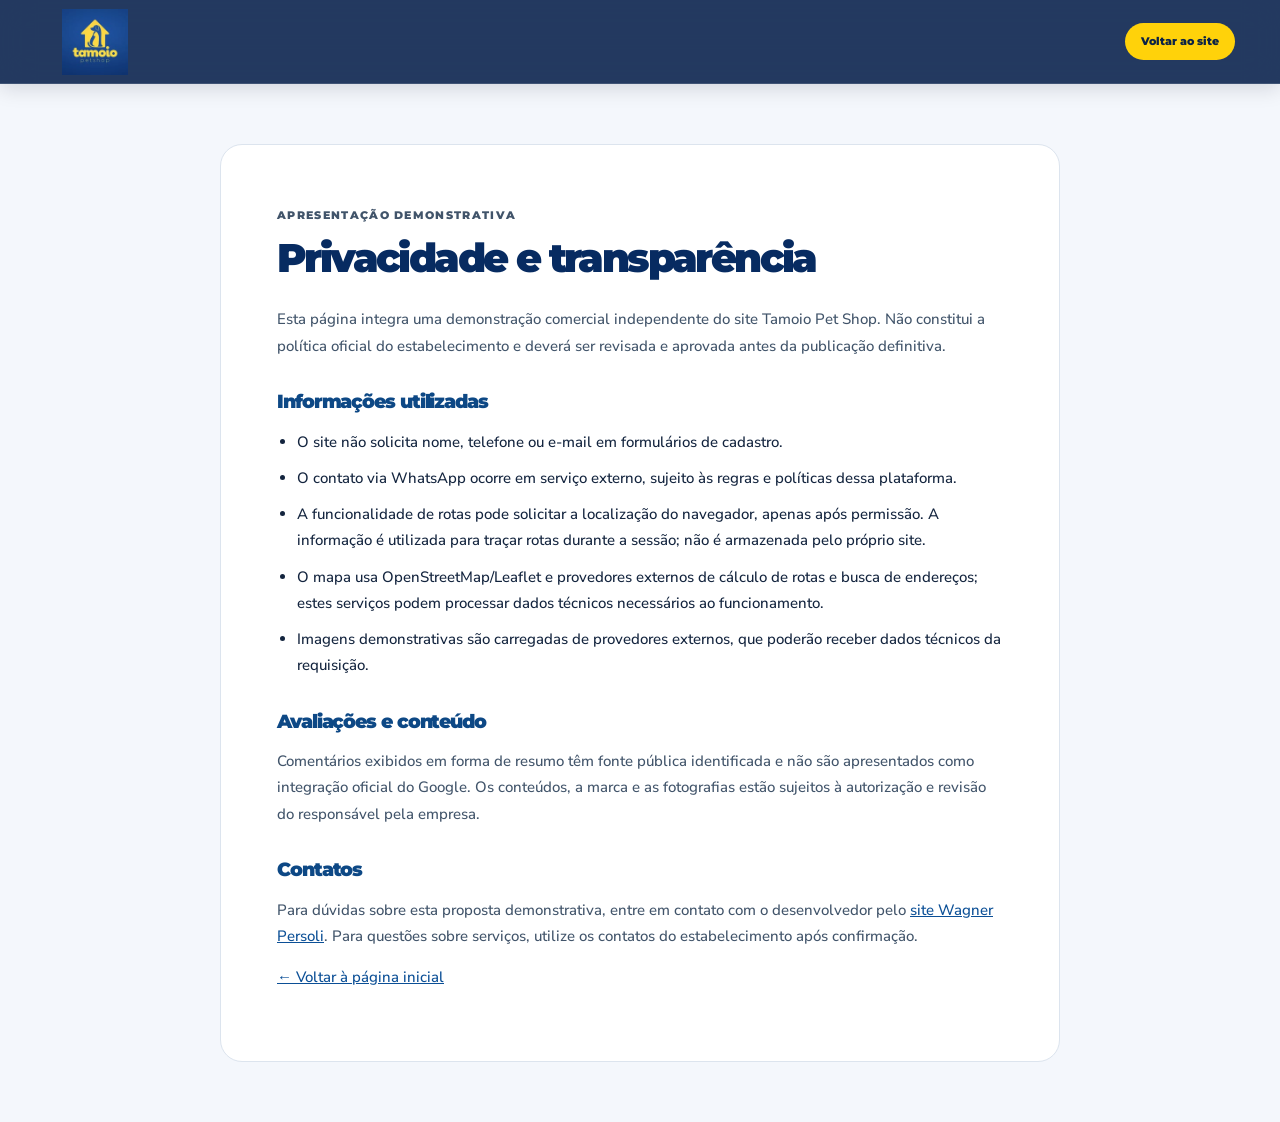
<file: privacy.html>
<!doctype html><html lang="pt-BR"><head><meta charset="utf-8"><meta name="viewport" content="width=device-width,initial-scale=1"><meta name="robots" content="noindex,nofollow"><meta name="theme-color" content="#05265a"><title>Privacidade | Tamoio Pet Shop — demonstração</title><link href="https://fonts.googleapis.com/css2?family=Montserrat:wght@500;700;800;900&family=Nunito+Sans:wght@400;600;700&display=swap" rel="stylesheet"><link rel="stylesheet" href="assets/styles.css"><style>body{background:#f4f7fc}.privacy-main{max-width:840px;margin:60px auto;background:white;border:1px solid #dce4ee;padding:clamp(20px,5vw,56px);border-radius:22px;line-height:1.75}.privacy-main h1{font-size:clamp(1.8rem,5vw,2.5rem);color:#072b61}.privacy-main h2{font-size:1.2rem;color:#0d4885;margin-top:32px}.privacy-main p{color:#41546a}.privacy-main a{text-decoration:underline;color:#0b4f96}.privacy-main ul{padding-left:20px}.privacy-main li{margin-bottom:10px}</style></head><body><header class="site-header"><div class="container header-inner"><a class="brand" href="index.html#inicio"><img src="assets/logo-tamoio.png" alt="Tamoio Pet Shop"></a><a class="header-contact" href="index.html#inicio">Voltar ao site</a></div></header><main class="privacy-main"><p class="eyebrow">APRESENTAÇÃO DEMONSTRATIVA</p><h1>Privacidade e transparência</h1><p>Esta página integra uma demonstração comercial independente do site Tamoio Pet Shop. Não constitui a política oficial do estabelecimento e deverá ser revisada e aprovada antes da publicação definitiva.</p><h2>Informações utilizadas</h2><ul><li>O site não solicita nome, telefone ou e-mail em formulários de cadastro.</li><li>O contato via WhatsApp ocorre em serviço externo, sujeito às regras e políticas dessa plataforma.</li><li>A funcionalidade de rotas pode solicitar a localização do navegador, apenas após permissão. A informação é utilizada para traçar rotas durante a sessão; não é armazenada pelo próprio site.</li><li>O mapa usa OpenStreetMap/Leaflet e provedores externos de cálculo de rotas e busca de endereços; estes serviços podem processar dados técnicos necessários ao funcionamento.</li><li>Imagens demonstrativas são carregadas de provedores externos, que poderão receber dados técnicos da requisição.</li></ul><h2>Avaliações e conteúdo</h2><p>Comentários exibidos em forma de resumo têm fonte pública identificada e não são apresentados como integração oficial do Google. Os conteúdos, a marca e as fotografias estão sujeitos à autorização e revisão do responsável pela empresa.</p><h2>Contatos</h2><p>Para dúvidas sobre esta proposta demonstrativa, entre em contato com o desenvolvedor pelo <a href="https://wagnerpersoli.vercel.app/" target="_blank" rel="noopener noreferrer">site Wagner Persoli</a>. Para questões sobre serviços, utilize os contatos do estabelecimento após confirmação.</p><p><a href="index.html#inicio">← Voltar à página inicial</a></p></main></body></html>
</file>
<file: assets/styles.css>
/* Tamoio Pet Shop — Premium Clean | Demo • mobile-first + accessible */
:root{--navy:#05265a;--navy-deep:#051834;--blue:#104b93;--yellow:#ffd20a;--yellow-light:#ffe05d;--green:#06c65e;--ink:#13243e;--muted:#657389;--paper:#fff;--cream:#f6f8fb;--border:#dce4ee;--shadow:0 20px 54px rgba(6,29,69,.12);--radius:22px;--max:1190px;--header-h:84px}
*,*::before,*::after{box-sizing:border-box}
html{scroll-behavior:smooth;scroll-padding-top:95px}
body{margin:0;color:var(--ink);background:#fff;font:500 15px/1.65 'Nunito Sans',sans-serif;overflow-x:clip}
body.menu-open{overflow:hidden}
a{color:inherit;text-decoration:none}
button,input{font:inherit}
button{cursor:pointer}
img{max-width:100%;display:block}
svg{width:20px;height:20px;flex:0 0 auto;fill:currentColor}
h1,h2,h3,h4,p{margin-top:0}
h1,h2,h3{font-family:Montserrat,sans-serif;line-height:1.13}
h1{font-size:clamp(2.65rem,4.3vw,4.7rem);font-weight:900;letter-spacing:-.065em}
h2{font-size:clamp(2.0rem,3.1vw,3.35rem);letter-spacing:-.057em;font-weight:900}
h3{font-size:1.1rem;letter-spacing:-.025em}
h1 em,h2 em{font-style:normal;color:var(--yellow)}
.section-heading h2 em,.about-copy h2 em,.faq-intro h2 em{color:#e9aa00}
.container{width:min(calc(100% - 64px),var(--max));margin-inline:auto}
.section-pad{padding:88px 0}
.section-dark{background:var(--navy-deep);color:white}
.section-heading{max-width:780px;margin-bottom:34px}.section-heading.center{text-align:center;margin-inline:auto;margin-bottom:35px}
.section-heading p{color:var(--muted);max-width:620px;margin:0 auto;font-size:1.03rem}
.section-heading.light p{color:#c5d5e7}
.section-heading h2{margin:12px 0 14px}
.eyebrow{display:inline-flex;align-items:center;gap:12px;color:#dcac0a;font:850 11px/1.5 Montserrat,sans-serif;letter-spacing:.12em;text-transform:uppercase}
.eyebrow svg{width:18px;height:18px}
.eyebrow-yellow{color:var(--yellow)}
.eyebrow .line{height:2px;width:34px;background:currentColor;border-radius:5px}
.svg-sprite{width:0;height:0;position:absolute;overflow:hidden}
.sr-only{position:absolute!important;height:1px;width:1px;overflow:hidden;clip:rect(0,0,0,0);white-space:nowrap}
.skip-link{position:fixed;left:14px;top:-80px;z-index:3000;padding:10px 18px;border-radius:10px;background:var(--yellow);color:#111}
.skip-link:focus{top:10px}
:focus-visible{outline:3px solid #1597e1;outline-offset:3px}
.site-header{height:var(--header-h);position:sticky;top:0;z-index:1200;background:#061f4b;border-bottom:1px solid rgba(255,255,255,.13);box-shadow:0 4px 20px rgba(0,11,29,.14)}
.header-inner{height:100%;display:flex;align-items:center;gap:28px;justify-content:space-between}
.brand{display:inline-flex;align-items:center;gap:8px;flex:0 0 auto;min-width:0}
.brand img{height:66px;width:100px;object-fit:contain;mix-blend-mode:screen}
.brand-word{display:none}
.desktop-nav{display:flex;align-items:center;gap:26px;margin-left:auto}
.desktop-nav a{color:#e5eefa;font:750 12px/1.4 Montserrat,sans-serif;white-space:nowrap;padding:11px 0;transition:color .2s}
.desktop-nav a:hover,.desktop-nav a.active{color:var(--yellow)}
.desktop-nav a.active::after{content:'';height:2px;display:block;background:var(--yellow);position:relative;top:9px;border-radius:2px}
.header-contact{background:var(--yellow);color:#0c2346;display:flex;align-items:center;gap:8px;border-radius:50px;padding:12px 16px;white-space:nowrap;font:850 11px/1.2 Montserrat,sans-serif;transition:transform .2s,box-shadow .2s}
.header-contact svg{width:17px;height:17px}
.header-contact:hover{transform:translateY(-2px);box-shadow:0 9px 21px rgba(255,210,10,.23)}
.menu-toggle{display:none;width:43px;height:43px;align-items:center;justify-content:center;border:1px solid rgba(255,210,10,.42);border-radius:12px;background:#05224d;color:var(--yellow)}
.mobile-nav{display:none}
.hero{position:relative;overflow:hidden;isolation:isolate}
.hero::after{position:absolute;content:'';inset:auto 0 0;height:48px;background:linear-gradient(transparent,rgba(0,3,15,.48));pointer-events:none}
.hero-glow{position:absolute;inset:0;background:radial-gradient(circle at 69% 26%,rgba(56,142,255,.43),transparent 31%),radial-gradient(circle at 6% 4%,rgba(21,98,201,.65),transparent 48%),linear-gradient(115deg,#071d44 7%,#062b66 55%,#0e4796);z-index:-2}
.hero-paw{position:absolute;pointer-events:none;opacity:.18;filter:grayscale(1);font-size:110px;transform:rotate(-28deg);z-index:-1}
.paw-one{left:8%;top:7%}.paw-two{left:47%;bottom:8%;font-size:78px}
.hero-layout{min-height:558px;display:grid;grid-template-columns:56% 44%;align-items:center;gap:0;position:relative}
.hero-copy{padding:74px 6px 80px 0;position:relative;z-index:2}
.hero-copy h1{max-width:695px;margin:24px 0 17px;text-wrap:balance;text-shadow:0 2px 17px rgba(0,0,0,.11)}
.hero-copy p{max-width:600px;font-size:clamp(16px,1.5vw,19px);color:#e2eefa;font-weight:650;line-height:1.52;margin-bottom:29px}
.hero-actions{display:flex;gap:12px;flex-wrap:wrap}
.btn{border:0;display:inline-flex;justify-content:center;align-items:center;gap:10px;padding:14px 23px;min-height:49px;border-radius:13px;font:850 12px/1.25 Montserrat,sans-serif;text-align:center;transition:transform .22s,background .22s,box-shadow .22s,filter .22s}
.btn:hover{transform:translateY(-2px)}
.btn svg{width:18px;height:18px}
.btn .arrow-icon,.btn svg:last-child:not(:first-child){margin-left:7px}
.btn-yellow{color:#051e43;background:linear-gradient(180deg,#ffe65d 0%,#ffd20a 65%,#ffca00 100%);box-shadow:0 11px 20px rgba(255,201,0,.16)}
.btn-yellow:hover{box-shadow:0 12px 27px rgba(255,201,0,.32)}
.btn-green{color:#fff;background:#06b95b}
.btn-green:hover{background:#08d369;box-shadow:0 12px 24px rgba(0,213,97,.25)}
.btn-lg{min-height:55px}
.btn-outline{background:#fff;border:1.5px solid #d7e2ed;color:#0a376d}
.btn-outline:hover{border-color:#d0a100;background:#fff9e5}
.btn-outline-white{border:1px solid rgba(255,255,255,.6);color:#fff}
.btn-outline-white:hover{background:rgba(255,255,255,.1)}
.btn-full{width:100%}
.hero-chips{display:flex;flex-wrap:wrap;gap:10px;margin-top:31px}
.hero-chips a{border:1px solid rgba(143,197,244,.42);background:rgba(4,26,60,.68);border-radius:9px;padding:9px 11px;display:flex;align-items:center;gap:8px;color:#e4efff;font:800 10px/1.3 Montserrat,sans-serif;transition:background .2s,border .2s}
.hero-chips a:hover{background:rgba(12,80,155,.8);border-color:var(--yellow)}
.hero-chips svg{color:var(--yellow);width:18px;height:18px}
.hero-visual{height:535px;position:relative;align-self:end;z-index:1}
.hero-photo{position:absolute;overflow:hidden;background:#14365e;box-shadow:0 25px 45px rgba(0,11,32,.28)}
.hero-photo img{width:100%;height:100%;object-fit:cover;transition:transform .8s ease}
.hero-photo:hover img{transform:scale(1.035)}
.photo-main{width:78%;height:95%;right:1%;bottom:0;clip-path:ellipse(74% 72% at 55% 54%);border-radius:50%}
.photo-main img{object-position:49% 28%}
.photo-cat{width:45%;height:48%;left:-4%;bottom:4%;border:7px solid #0b4386;border-radius:50% 50% 24% 50%;transform:rotate(-8deg);box-shadow:0 15px 35px rgba(0,11,32,.45)}
.photo-cat img{object-position:center 39%;transform:scale(1.04)}
.hero-note{font:700 20px/1.05 'Nunito Sans',sans-serif;color:var(--yellow);position:absolute;right:-1%;top:7%;transform:rotate(8deg);text-align:center;text-shadow:0 2px 16px rgba(0,0,0,.28)}
.hero-note span{font-size:35px}
.hero-heart{position:absolute;color:#ffcc09;font-size:62px;left:-5%;top:18%;transform:rotate(-17deg);opacity:.85}
.hero-scroll{position:absolute;bottom:22px;left:50%;transform:translateX(-50%);display:flex;align-items:center;gap:9px;color:rgba(255,255,255,.7);font:800 9px/1 Montserrat,sans-serif;letter-spacing:.14em;z-index:2}
.hero-scroll svg{transform:rotate(90deg);width:14px;height:14px;color:var(--yellow)}
.utility-bar{background:#051a3b;border-bottom:1px solid rgba(255,255,255,.13)}
.utility-grid{display:grid;grid-template-columns:repeat(4,minmax(0,1fr))}
.utility-grid>a,.utility-grid>button{min-width:0;padding:19px 16px;border:0;border-right:1px solid rgba(255,255,255,.13);background:transparent;color:#fff;display:flex;align-items:center;gap:11px;text-align:left;transition:background .2s}
.utility-grid>:first-child{border-left:1px solid rgba(255,255,255,.13)}
.utility-grid>a:hover,.utility-grid>button:hover{background:#0a3777}
.utility-grid svg{width:35px;height:35px;padding:8px;border-radius:9px;border:1px solid rgba(255,210,10,.3);color:var(--yellow)}
.utility-grid strong{display:block;font:850 11px/1.4 Montserrat,sans-serif}
.utility-grid small{display:block;color:#a7c0e0;font-size:10px}
.utility-grid b{font-size:16px;color:var(--yellow);margin-left:auto}
.services-section{background:linear-gradient(135deg,#f7f9fc 0%,#fff 60%);overflow:hidden}
.carousel-controls{display:flex;justify-content:space-between;align-items:center;margin:0 0 14px;color:#b88602;letter-spacing:.13em;font:900 10px/1.2 Montserrat,sans-serif}
.carousel-controls>div{display:flex;gap:8px}
.circle-control{height:38px;width:38px;display:grid;place-items:center;border-radius:50%;background:white;border:1px solid #d2ddea;color:#0c2e62;font-size:25px;line-height:1;transition:background .2s}
.circle-control:hover{background:var(--yellow)}
#servicesPause{font-size:14px}
.service-slider{display:grid;grid-auto-flow:column;grid-auto-columns:calc((100% - 45px)/3.35);gap:15px;overflow-x:auto;scroll-snap-type:x mandatory;scrollbar-width:none;overscroll-behavior-x:contain;padding:3px 2px 20px}
.service-slider::-webkit-scrollbar{display:none}
.service-card{scroll-snap-align:start;min-width:0;background:#fff;border:1px solid #e2e8f1;box-shadow:0 11px 24px rgba(14,44,94,.06);border-radius:17px;overflow:hidden;display:flex;flex-direction:column;transition:transform .25s,box-shadow .25s}
.service-card:hover{transform:translateY(-5px);box-shadow:0 15px 32px rgba(10,48,110,.14)}
.service-photo{height:185px;position:relative}
.service-photo img{width:100%;height:100%;object-fit:cover}
.service-icon{position:absolute;left:18px;bottom:-19px;width:43px;height:43px;border-radius:50%;display:grid;place-items:center;background:var(--yellow);border:4px solid white;color:#062861;box-shadow:0 5px 16px rgba(0,0,0,.14)}
.service-icon svg{width:20px;height:20px}
.service-body{padding:32px 20px 21px;flex:1;display:flex;flex-direction:column}
.service-body h3{color:#073877;font-weight:850;margin-bottom:9px}
.service-body p{color:#647386;line-height:1.65;min-height:76px;margin-bottom:25px;font-size:13px}
.service-body a{margin-top:auto;display:flex;align-items:center;gap:7px;font:850 12px Montserrat,sans-serif;color:#073c82}
.service-body a svg{width:16px;height:16px;color:#e4ab00;transition:transform .2s}
.service-body a:hover svg{transform:translateX(4px)}
.slider-dots{display:flex;justify-content:center;gap:7px;margin-top:6px}
.slider-dots button{width:8px;height:8px;border-radius:99px;background:#cbd8e7;border:0;padding:0;transition:width .2s,background .2s}
.slider-dots button[aria-current=true]{width:27px;background:#ffd20a}
.benefits-section{background:radial-gradient(circle at 80% 0%,#1b5bab,#072c61 52%,#051e44 100%);color:#fff;position:relative}
.benefits-section::before{content:'🐾';position:absolute;right:8%;bottom:2%;font-size:190px;opacity:.04;pointer-events:none}
.benefit-grid{display:grid;grid-template-columns:repeat(4,1fr);gap:20px;margin-top:36px}
.benefit{text-align:center;padding:20px 12px}
.benefit>span{height:67px;width:67px;border-radius:50%;display:grid;place-items:center;background:var(--yellow);color:#052a61;margin:0 auto 16px;transition:transform .25s}
.benefit:hover>span{transform:rotate(-8deg) scale(1.05)}
.benefit svg{width:30px;height:30px}
.benefit h3{font-size:15px;color:#fff;margin:0 0 9px}
.benefit p{color:#bfd2e9;font-size:13px;line-height:1.5;max-width:210px;margin:0 auto}
.reviews-section{background:#fff}
.review-grid{display:grid;grid-template-columns:repeat(3,minmax(0,1fr));gap:20px}
.review-card{padding:24px 24px 21px;background:#fcfdff;border:1px solid #dee5ee;border-radius:18px;box-shadow:0 10px 24px rgba(4,35,79,.05)}
.review-stars{color:#ffbb00;font-size:21px;letter-spacing:3px;line-height:1.1;margin-bottom:16px}
.review-card>p{font-size:15px;color:#34495f;min-height:78px;font-style:italic}
.review-user{border-top:1px solid #e2e9f2;padding-top:15px;display:flex;align-items:center;gap:10px}
.review-user>span{height:38px;width:38px;display:grid;place-items:center;border-radius:50%;background:#073576;color:white;font-size:12px;font-weight:900}
.review-user strong{display:block;font-size:12px}
.review-user small{display:block;color:#78879a;font-size:10px}
.review-links{display:flex;justify-content:center;align-items:center;gap:20px;flex-wrap:wrap;margin-top:25px}
.text-link{color:#27639d;font-size:12px;text-decoration:underline;text-underline-offset:3px}
.about-section{background:#f7f9fc}
.about-grid{display:grid;grid-template-columns:minmax(0,1fr) minmax(0,1fr);gap:clamp(24px,4vw,56px);align-items:center}
.about-gallery{height:485px;position:relative}
.about-large{width:80%;height:91%;object-fit:cover;border-radius:27px 110px 27px 27px;box-shadow:var(--shadow)}
.about-small{position:absolute;width:47%;height:43%;object-fit:cover;right:1%;bottom:0;border:8px solid #fff;border-radius:28px 28px 100px 28px;box-shadow:var(--shadow)}
.gallery-sticker{position:absolute;top:7%;right:1%;padding:15px 20px;background:var(--yellow);color:#072960;border-radius:12px;font:850 13px/1.3 Montserrat,sans-serif;transform:rotate(9deg);box-shadow:0 9px 20px rgba(0,0,0,.13)}
.about-copy h2{margin:14px 0 20px}
.about-copy p{color:#5a6b7e;font-size:16px;line-height:1.7}
.about-mini{display:flex;gap:16px;flex-wrap:wrap;margin:23px 0}
.about-mini span{display:flex;align-items:center;gap:7px;font-weight:850;color:#164c87;font-size:12px}
.about-mini svg{width:19px;height:19px;color:#e8ab00}
.location-section{background:linear-gradient(140deg,#052557,#061a3e);color:#fff}
.location-intro{display:flex;justify-content:space-between;align-items:end;gap:25px;margin-bottom:24px}
.location-intro h2{margin:11px 0 8px}
.location-intro p{color:#c5d6e9;margin:0;font-size:13px}
.location-layout{display:grid;grid-template-columns:minmax(285px,30%) 1fr;min-height:500px;background:#fff;border-radius:18px;overflow:hidden;box-shadow:0 30px 54px rgba(0,8,30,.2)}
.route-panel{background:#fdfefe;color:var(--ink);padding:22px 21px;display:flex;flex-direction:column;gap:9px;border-right:1px solid #e3e9ef;z-index:2}
.route-toolbar{display:flex;gap:9px;align-items:center;padding-bottom:12px;border-bottom:1px solid #e9eff5;margin-bottom:2px}
.route-circle{display:grid;place-items:center;background:#e6f2ff;color:#07549e;border-radius:12px;width:42px;height:42px}
.route-toolbar strong{display:block;font:850 14px Montserrat,sans-serif}
.route-toolbar small{display:block;color:#8a98a9;font-size:11px}
.route-panel label{font:850 11px Montserrat,sans-serif;color:#44556c;margin-top:3px}
.route-panel input{background:#fff;border:1px solid #d4deea;border-radius:10px;padding:12px;color:#213e5b;width:100%;min-width:0;font-size:13px}
.route-panel input[readonly]{background:#f3f7fb}
.route-small-btn{align-self:start;display:flex;align-items:center;gap:6px;background:#eaf6ff;color:#075a99;border:1px solid #bad9f0;border-radius:9px;padding:7px 10px;font-weight:800;font-size:11px}
.route-small-btn svg{width:16px;height:16px}
.route-options{display:grid;grid-template-columns:repeat(3,1fr);gap:6px;margin:9px 0 2px}
.route-options button{border:1px solid #d3dce7;background:white;border-radius:8px;font:800 11px Montserrat,sans-serif;color:#314c66;padding:10px 3px}
.route-options button.mode-active{background:#dff2ff;border-color:#65bbe6;color:#095189}
#routeStatus{font-size:12px;line-height:1.45;color:#68778a;margin:7px 0 12px;min-height:40px}
.route-link{text-align:center;color:#1a5d9a;text-decoration:underline;text-underline-offset:3px;font-size:12px;margin-top:5px}
.map-panel{position:relative;min-height:500px;background:#dfeff8}
#tamoioMap{width:100%;height:100%;min-height:500px;z-index:1}
.map-badge{position:absolute;bottom:18px;right:18px;background:#fff;color:#172e48;border-radius:10px;max-width:290px;padding:12px 16px;z-index:420;box-shadow:0 10px 32px rgba(4,20,46,.18)}
.map-badge strong{display:block;font-size:12px}
.map-badge small{font-size:10px;display:block;line-height:1.4;color:#667688}
.leaflet-container{font-family:'Nunito Sans',sans-serif}
.pet-map-pin{background:var(--yellow);border:3px solid #fff;outline:2px solid #073a7f;box-shadow:0 4px 12px #2344;border-radius:50%;color:#0a3973;display:grid;place-items:center;font-size:18px}
.faq-section{background:#f7f9fc}
.faq-layout{display:grid;grid-template-columns:38% 1fr;gap:80px;align-items:start}
.faq-intro{position:sticky;top:110px}
.faq-intro h2{margin:14px 0 16px}
.faq-intro p{color:#67788c;font-size:16px}
.faq-illustration{height:190px;border-radius:28px;background:linear-gradient(135deg,#c5e7ff,#e0f0ff 50%,#fff4b9);font-size:100px;text-align:center;margin-top:24px;display:grid;place-content:center;color:#0c4582;overflow:hidden}
.faq-illustration span{font:900 16px Montserrat,sans-serif;display:block}
.faq-questions{background:#fff;border:1px solid #e5ebf2;padding:24px;border-radius:20px;box-shadow:0 12px 30px rgba(6,39,87,.05)}
.faq-questions details{border:1px solid #dce4ee;border-radius:11px;margin-bottom:9px;overflow:hidden;background:#fff}
.faq-questions details[open]{border-color:#eac64e;background:#fffbed}
.faq-questions summary{list-style:none;padding:18px 20px;display:flex;justify-content:space-between;gap:10px;cursor:pointer;font:850 13px/1.4 Montserrat,sans-serif;color:#182f4b}
.faq-questions summary::-webkit-details-marker{display:none}
.faq-questions summary::after{content:'+';color:#0a4b93;font-size:20px;line-height:1}
.faq-questions details[open] summary::after{content:'−'}
.faq-questions details p{padding:0 20px 18px;margin:0;color:#647389;font-size:13px;line-height:1.7}
.faq-help{display:flex;align-items:center;gap:12px;margin:16px 0}
.faq-help>span{height:40px;width:40px;border-radius:50%;background:#fff2b1;color:#a97400;display:grid;place-items:center;font-size:24px}
.faq-help strong{display:block;font-size:13px}
.faq-help small{display:block;color:#8995a6;font-size:12px}
.contact-section{background:#f7f9fc;padding:12px 0 75px}
.contact-banner{background:linear-gradient(105deg,#062658,#0a4590);color:white;padding:45px 52px;border-radius:24px;display:flex;align-items:center;justify-content:space-between;gap:30px;box-shadow:0 22px 40px rgba(2,27,61,.12);position:relative;overflow:hidden}
.contact-banner::after{content:'🐾';font-size:170px;opacity:.06;position:absolute;right:30%;top:-25px;pointer-events:none}
.contact-banner h2{font-size:clamp(1.8rem,2.6vw,2.7rem);margin:11px 0}
.contact-banner p{margin:0;color:#c3d6ed;font-size:14px}
.contact-actions{display:flex;flex-direction:column;gap:12px;flex:0 0 225px;z-index:1}
.site-footer{background:#041733;color:#fff;padding:55px 0 20px}
.footer-top{display:grid;grid-template-columns:1.2fr .7fr .9fr 1.1fr;gap:35px;padding-bottom:34px}
.footer-brand .brand img{height:79px;width:95px}
.footer-brand p{font-size:13px;color:#b8c9df;margin:10px 0}
.footer-links,.footer-address{display:flex;flex-direction:column;gap:10px;font-size:13px;color:#b7c7db}
.footer-links strong,.footer-address strong{color:#fff;font:900 12px Montserrat,sans-serif;margin-bottom:6px}
.footer-links a{display:flex;align-items:center;gap:7px}
.footer-links a:hover,.footer-address a:hover{color:var(--yellow)}
.footer-links svg{width:16px;height:16px}
.footer-address p{margin:0}
.footer-address a{color:var(--yellow);font-weight:800}
.footer-bottom{display:flex;align-items:center;flex-wrap:wrap;gap:20px;border-top:1px solid #294161;padding-top:18px;color:#acbdd2;font-size:11px}
.footer-bottom button{background:none;border:0;color:inherit;padding:0;font-size:11px}
.demo-disclaimer{font-size:10px;color:#7b92ac;text-align:center;margin:30px auto 4px;max-width:860px}
.developer-credit{display:flex;justify-content:center;border-top:1px solid rgba(255,255,255,.09);margin-top:18px;padding-top:18px;text-align:center}
.developer-credit a{display:flex;flex-direction:column;align-items:center;gap:8px;color:#c6d6eb}
.developer-monogram{font:900 italic 17px Montserrat,sans-serif;letter-spacing:-.18em;color:#e2ba43}
.developer-credit small{font-size:11px}
.chat-launch{position:fixed;right:20px;bottom:20px;z-index:1100;display:flex;align-items:center;gap:9px;border:1px solid #385b85;border-radius:50px;background:#082f68;color:#fff;padding:12px 15px;font:850 12px Montserrat,sans-serif;box-shadow:0 14px 25px rgba(0,14,40,.26)}
.chat-launch svg{color:var(--yellow)}
.chat-panel[hidden],.mobile-dock[hidden],.mobile-nav[hidden]{display:none!important}
.chat-panel{position:fixed;z-index:1800;right:20px;bottom:84px;width:min(370px,calc(100vw - 30px));max-height:min(590px,calc(100dvh - 120px));background:white;border-radius:19px;border:1px solid #dbe4ed;box-shadow:0 25px 65px rgba(1,17,37,.36);overflow:hidden;display:flex;flex-direction:column}
.chat-header{background:#072d67;color:#fff;padding:15px;display:flex;justify-content:space-between;gap:9px;align-items:center}
.chat-header>div{display:flex;align-items:center;gap:11px}
.chat-header strong{display:block;font:900 14px Montserrat,sans-serif}
.chat-header small{color:#cee1f7;font-size:10px}
.chat-avatar{background:var(--yellow);color:#05285e;display:grid;place-items:center;width:40px;height:40px;border-radius:50%}
.chat-header button{background:transparent;border:1px solid #6683a4;color:#fff;display:grid;place-items:center;width:35px;height:35px;border-radius:9px}
.chat-messages{overflow-y:auto;min-height:120px;max-height:280px;padding:16px;background:#f1f6fc;display:flex;flex-direction:column;gap:10px}
.chat-bubble{padding:11px 13px;font-size:13px;line-height:1.5;max-width:90%;border-radius:13px;margin:0}
.chat-bubble.bot{background:#fff;color:#243c59;align-self:flex-start;border:1px solid #dce6ee;border-radius:2px 13px 13px 13px}
.chat-bubble.user{background:#0c4b94;color:#fff;align-self:flex-end;border-radius:13px 2px 13px 13px}
.chat-shortcuts{display:flex;flex-wrap:wrap;gap:6px;padding:9px 12px}
.chat-shortcuts button{border:1px solid #bed4e9;background:#ecf7ff;color:#084b91;border-radius:15px;padding:7px 9px;font-size:11px;font-weight:800}
#chatForm{display:flex;gap:7px;padding:0 12px 11px}
#chatForm input{border:1px solid #d4dfe9;border-radius:9px;padding:11px;width:100%;min-width:0;font-size:12px}
#chatForm button{background:var(--yellow);border:0;border-radius:9px;padding:0 14px;color:#052659}
.chat-human{display:flex;gap:7px;align-items:center;justify-content:center;background:#e5f9ed;color:#09683c;font:850 10px Montserrat,sans-serif;padding:12px}
.chat-human svg{width:16px;height:16px}
.mobile-dock{display:none}
.toast{position:fixed;z-index:3200;left:50%;bottom:20px;transform:translate(-50%,120px);padding:11px 17px;border-radius:13px;background:#112f54;color:white;box-shadow:0 10px 25px #1234;font-size:13px;transition:transform .2s}
.toast.show{transform:translate(-50%,0)}
.reveal{opacity:0;transform:translateY(24px);transition:opacity .65s ease,transform .65s ease}
.reveal.visible{opacity:1;transform:none}
@media(min-width:1250px){.hero-layout{min-height:580px}}
@media(max-width:1150px){
  .desktop-nav{gap:15px}.header-contact{padding:11px}.container{width:min(calc(100% - 42px),var(--max))}
  .hero-layout{grid-template-columns:57% 43%}.hero-visual{height:490px}.hero-copy h1{font-size:clamp(2.45rem,4.2vw,3.85rem)}
  .hero-chips{gap:6px}.hero-chips a{font-size:9px;padding:8px}
  .service-slider{grid-auto-columns:calc((100% - 30px)/3)}
  .about-grid{gap:28px}
}
@media(max-width:950px){
  :root{--header-h:75px}
  .desktop-nav,.header-contact{display:none}
  .menu-toggle{display:flex;margin-left:auto}
  .mobile-nav{display:flex;flex-direction:column;position:absolute;top:100%;left:0;right:0;background:#061d43;padding:12px max(22px,calc((100% - 1190px)/2));box-shadow:0 17px 30px rgba(0,0,0,.25);max-height:calc(100dvh - 76px);overflow:auto}
  .mobile-nav a{padding:13px 9px;border-bottom:1px solid rgba(255,255,255,.1);color:#f5f8ff;font-weight:850;font-size:13px}
  .mobile-nav a:last-child{color:var(--yellow)}
  .hero-layout{grid-template-columns:1fr 43%}
  .hero-copy{padding-block:60px}
  .hero-copy h1{font-size:clamp(2.4rem,5vw,3.6rem)}
  .hero-visual{height:440px}
  .hero-chips{max-width:500px}
  .utility-grid{grid-template-columns:repeat(2,1fr)}
  .service-slider{grid-auto-columns:calc((100% - 15px)/2)}
  .benefit-grid{grid-template-columns:repeat(2,1fr)}
  .about-gallery{height:430px}
  .faq-layout{gap:28px;grid-template-columns:33% 1fr}
  .footer-top{grid-template-columns:repeat(2,1fr)}
}
@media(max-width:700px){
  :root{--header-h:70px}
  html{scroll-padding-top:78px}
  body{font-size:14px}
  .container{width:calc(100% - 36px)}
  .section-pad{padding:61px 0}
  .site-header{height:70px}
  .brand img{width:84px;height:58px}
  .hero-layout{display:flex;flex-direction:column;min-height:0;padding-top:22px;padding-bottom:28px}
  .hero-copy{display:contents}
  .hero-copy>.eyebrow{order:1;font-size:9px;align-self:start;margin:0 0 11px}
  .hero-copy h1{order:2;margin:0 0 12px;max-width:600px;font-size:clamp(2rem,8vw,3.4rem);line-height:1.09}
  .hero-copy p{order:3;font-size:14px;line-height:1.55;margin:0 0 3px}
  .hero-visual{order:4;height:270px;width:100%;flex:0 0 270px;align-self:center;margin:5px 0 7px}
  .photo-main{width:75%;right:4%;height:99%}
  .photo-cat{left:4%;height:50%;width:38%;bottom:0;border-width:5px}
  .hero-note{font-size:11px;right:1%;top:8%}
  .hero-note span{font-size:20px}
  .hero-heart{font-size:35px;top:16%;left:4%}
  .hero-chips{order:5;margin:6px 0 17px;display:grid;grid-template-columns:repeat(4,1fr);width:100%;gap:5px}
  .hero-chips a{padding:8px 4px;display:flex;flex-direction:column;gap:3px;text-align:center;justify-content:center;font-size:9px;min-height:53px;border-radius:9px}
  .hero-chips svg{width:19px;height:19px}
  .hero-actions{order:6;width:100%;display:flex;flex-direction:column;gap:8px}
  .hero-actions .btn{width:100%;min-height:49px}
  .hero-scroll,.hero-paw{display:none}
  .utility-grid{grid-template-columns:repeat(2,1fr)}
  .utility-grid>a,.utility-grid>button{padding:14px 9px}
  .utility-grid svg{width:28px;height:28px;padding:6px}
  .utility-grid strong{font-size:10px}
  .utility-grid small{font-size:9px}
  .utility-grid b{font-size:12px}
  h2{font-size:clamp(1.9rem,6.7vw,2.5rem)}
  .section-heading p{font-size:14px}
  .service-slider{grid-auto-columns:min(76vw,280px);gap:12px}
  .service-photo{height:170px}
  .service-body{padding:30px 17px 17px}
  .service-body p{min-height:60px}
  .benefit-grid{gap:6px}
  .benefit{padding:13px 8px}
  .benefit>span{width:56px;height:56px}
  .benefit svg{width:25px;height:25px}
  .benefit h3{font-size:12px}
  .benefit p{font-size:11px}
  .review-grid{grid-template-columns:1fr}
  .review-card{padding:20px}
  .review-card>p{min-height:0}
  .about-grid,.faq-layout{grid-template-columns:1fr}
  .about-gallery{height:365px;margin-bottom:8px}
  .about-small{width:43%;height:45%;right:0}
  .gallery-sticker{font-size:10px}
  .about-copy p{font-size:14px}
  .location-intro{align-items:start;flex-direction:column}
  .location-intro .btn{align-self:stretch}
  .location-layout{grid-template-columns:1fr}
  .route-panel{border-right:0;border-bottom:1px solid #e6ebf3}
  .map-panel,#tamoioMap{min-height:365px;height:365px}
  .map-badge{max-width:225px;bottom:10px;right:8px;padding:8px 10px}
  .map-badge small{font-size:9px}
  .faq-intro{position:static}
  .faq-intro h2{margin-bottom:12px}
  .faq-illustration{display:none}
  .faq-questions{padding:12px}
  .faq-questions summary{padding:15px 12px;font-size:12px}
  .faq-questions details p{padding:0 12px 14px;font-size:12px}
  .contact-section{padding-bottom:45px}
  .contact-banner{padding:28px 21px;display:block}
  .contact-banner h2{font-size:1.7rem}
  .contact-actions{margin-top:22px}
  .footer-top{grid-template-columns:repeat(2,1fr);gap:22px}
  .footer-brand{grid-column:span 2}
  .footer-bottom{gap:10px}
  .site-footer{padding-bottom:24px}
  .chat-launch{right:12px;bottom:13px;border-radius:50%;width:47px;height:47px;padding:12px;display:grid;place-items:center}
  .chat-launch span{display:none}
  .chat-panel{right:9px;bottom:10px;max-height:calc(100dvh - 28px)}
  body.has-dock{padding-bottom:calc(166px + env(safe-area-inset-bottom))}
  body.has-dock .chat-launch{display:none}
  .mobile-dock:not([hidden]){display:flex;flex-direction:column;gap:8px;position:fixed;z-index:1050;bottom:max(8px,env(safe-area-inset-bottom));left:50%;transform:translateX(-50%);background:rgba(5,25,57,.985);border:1px solid #315786;border-radius:17px;box-shadow:0 13px 42px rgba(0,18,42,.42);color:#fff;padding:11px;width:calc(100% - 22px);max-width:410px}
  .dock-top{display:flex;align-items:center;justify-content:space-between;gap:9px;font-size:10px;color:#c7d8ed}
  .dock-top span:first-child{color:var(--yellow);font-weight:900}
  .dock-top span:last-child{font-size:9px}
  .dock-primary{background:var(--yellow);border-radius:9px;color:#092954;min-height:46px;display:flex;justify-content:center;align-items:center;gap:8px;font:900 13px Montserrat,sans-serif}
  .dock-primary svg{width:19px;height:19px}
  .dock-primary span{margin-left:auto;margin-right:11px}
  .dock-bottom{display:grid;grid-template-columns:1fr 1fr;gap:8px}
  .dock-bottom a{border:1px solid #40618a;border-radius:8px;min-height:42px;display:flex;justify-content:center;align-items:center;gap:8px;color:#fff;font:800 12px Montserrat,sans-serif}
  .dock-bottom svg{width:18px;height:18px;color:#45df85}
  .dock-bottom a:last-child svg{color:var(--yellow)}
}
@media(max-width:380px){
  .container{width:calc(100% - 28px)}
  .hero-copy h1{font-size:clamp(1.85rem,8.25vw,2.2rem)}
  .hero-chips a{font-size:8px}
  .hero-visual{height:230px;flex-basis:230px}
  .footer-top{grid-template-columns:1fr 1fr}
  .footer-links,.footer-address{font-size:11px}
  .dock-top{font-size:9px}
}
@media(prefers-reduced-motion:reduce){
  html{scroll-behavior:auto}
  *,*::before,*::after{animation-duration:.01ms!important;transition-duration:.01ms!important;scroll-behavior:auto!important}
  .reveal{opacity:1;transform:none}
}

/* === HERO TAMOIO — animation refinement | 2026-10-11 ===
   Scoped exclusively to the hero: no changes to services, chat or route. */
.premium-pet-hero{--hero-shift-x:0px;--hero-shift-y:0px;--hero-tilt:0deg;background:#06285c}
.premium-pet-hero .hero-glow{background:
 radial-gradient(circle at 78% 17%,rgba(34,128,252,.43),transparent 34%),
 radial-gradient(circle at 3% 10%,rgba(23,103,213,.48),transparent 44%),
 linear-gradient(118deg,#051b43 0%,#073875 58%,#0d4697 100%)}
.premium-pet-hero .hero-layout{grid-template-columns:minmax(0,52%) minmax(0,48%);min-height:586px}
.premium-pet-hero .hero-copy{padding-block:70px 77px}
.premium-pet-hero .hero-copy h1{max-width:650px;position:relative;z-index:2}
.premium-pet-hero .hero-copy p{max-width:535px}
.premium-pet-hero .hero-paw-trail{position:absolute;inset:0;pointer-events:none;z-index:0;overflow:hidden}
.premium-pet-hero .paw-track{position:absolute;color:#b9d9ff;opacity:0;will-change:transform,opacity;transform:translate3d(0,14px,0) rotate(-30deg);animation:pawMarch 11.7s linear infinite}
.premium-pet-hero .paw-track svg{width:100%;height:100%;filter:drop-shadow(0 4px 3px rgba(2,13,41,.27))}
.premium-pet-hero .paw-track-1{left:4%;top:11%;width:57px;height:57px;animation-delay:-1s}
.premium-pet-hero .paw-track-2{left:11%;top:18%;width:37px;height:37px;animation-delay:-2.4s}
.premium-pet-hero .paw-track-3{left:2%;top:61%;width:73px;height:73px;animation-delay:-5.4s}
.premium-pet-hero .paw-track-4{left:17%;top:76%;width:48px;height:48px;animation-delay:-8.6s}
.premium-pet-hero .paw-track-5{left:38%;top:5%;width:40px;height:40px;animation-delay:-6s}
.premium-pet-hero .paw-track-6{left:47%;top:66%;width:56px;height:56px;animation-delay:-10s}
.premium-pet-hero .paw-track-7{left:61%;top:11%;width:39px;height:39px;animation-delay:-3.8s}
.premium-pet-hero .paw-track-8{left:90%;top:63%;width:70px;height:70px;animation-delay:-9.8s}
.premium-pet-hero .paw-track-9{left:81%;top:5%;width:30px;height:30px;animation-delay:-7.7s}
.premium-pet-hero .paw-track-10{left:33%;top:87%;width:36px;height:36px;animation-delay:-4.3s}
@keyframes pawMarch{
  0%,100%{opacity:0;transform:translate3d(-14px,30px,0) rotate(-26deg) scale(.82)}
  24%{opacity:.13}
  44%{opacity:.23;transform:translate3d(9px,0,0) rotate(-17deg) scale(1)}
  71%{opacity:.12}
  90%{opacity:0;transform:translate3d(29px,-31px,0) rotate(-8deg) scale(1.1)}
}
.premium-pet-hero .hero-visual{height:575px;width:114%;max-width:none;margin-left:-3%;align-self:end;z-index:1;isolation:isolate}
.premium-pet-hero .pet-hero-scene{position:relative;width:100%;height:100%;overflow:hidden;border-radius:42% 15% 7% 23% / 36% 24% 9% 20%;
 background:radial-gradient(circle at 60% 58%,#1760aa 0%,#0d3d83 55%,transparent 80%);
 transform:translate3d(var(--hero-shift-x),var(--hero-shift-y),0) rotate(var(--hero-tilt));
 transition:transform .45s cubic-bezier(.2,.8,.2,1),filter .4s;filter:drop-shadow(0 15px 16px rgba(0,7,36,.12));
}
.premium-pet-hero .pet-hero-art{display:block;width:100%;height:100%;object-fit:cover;object-position:54% 50%;transform-origin:55% 64%;animation:petBreathe 7.5s ease-in-out infinite alternate;filter:saturate(1.08)}
@keyframes petBreathe{from{transform:scale(1.022) translate3d(0,0,0)}to{transform:scale(1.06) translate3d(-5px,4px,0)}}
.premium-pet-hero .pet-scene-heart{position:absolute;z-index:3;color:#ffe02a;line-height:1;filter:drop-shadow(0 1px 6px rgba(255,212,27,.7));pointer-events:none;will-change:transform,opacity}
.premium-pet-hero .pet-heart-1{left:8%;top:23%;font-size:38px;animation:petHeartbeat 3s ease-in-out infinite}
.premium-pet-hero .pet-heart-2{right:9%;top:20%;font-size:26px;animation:petHeartbeat 3.4s 1s ease-in-out infinite}
.premium-pet-hero .pet-heart-3{right:3%;top:54%;font-size:27px;animation:petFloat 5s 1.7s ease-in-out infinite}
.premium-pet-hero .pet-heart-4{left:8%;top:67%;font-size:18px;animation:petFloat 4.2s .3s ease-in-out infinite}
@keyframes petHeartbeat{0%,100%{opacity:.6;transform:scale(.88) rotate(-14deg)}18%{opacity:1;transform:scale(1.23) rotate(-9deg)}35%{transform:scale(1.02) rotate(-14deg)}47%{transform:scale(1.16) rotate(-10deg)}66%{transform:scale(.93) rotate(-14deg)}}
@keyframes petFloat{0%,100%{opacity:.22;transform:translate3d(0,9px,0) rotate(-12deg) scale(.8)}50%{opacity:.9;transform:translate3d(8px,-20px,0) rotate(12deg) scale(1.2)}}
.premium-pet-hero .pet-scene-touch{position:absolute;inset:0;display:block;width:100%;height:100%;background:transparent;border:0;z-index:5;cursor:pointer;touch-action:pan-y}
.premium-pet-hero .pet-scene-touch:focus-visible{outline:3px solid #ffe157;outline-offset:-6px;border-radius:36%}
.premium-pet-hero .pet-scene-hint{position:absolute;bottom:7%;right:9%;display:flex;align-items:center;gap:5px;padding:7px 11px;color:#fff;font:800 11px Montserrat,sans-serif;background:rgba(3,31,70,.78);border:1px solid rgba(255,225,87,.5);border-radius:40px;box-shadow:0 8px 18px #04275366;transition:background .2s,transform .2s;pointer-events:none}
.premium-pet-hero .pet-scene-hint span{color:#ffde30;font-size:19px;line-height:.9}
.premium-pet-hero .pet-scene-touch:hover .pet-scene-hint{background:#113e7a;transform:translateY(-3px)}
.premium-pet-hero .pet-heart-burst{position:absolute;z-index:7;pointer-events:none;color:#ffda19;font-size:var(--burst-size,26px);left:var(--burst-left,50%);top:var(--burst-top,55%);text-shadow:0 0 14px #ffe586;animation:heartBurst 1.28s cubic-bezier(.2,.8,.3,1) forwards}
@keyframes heartBurst{0%{opacity:0;transform:translate3d(0,6px,0) rotate(-18deg) scale(.4)}16%{opacity:1;transform:scale(1.24)}100%{opacity:0;transform:translate3d(var(--burst-x,30px),var(--burst-y,-120px),0) rotate(var(--burst-rot,20deg)) scale(.78)}}
.premium-pet-hero .hero-actions .btn{position:relative;overflow:hidden;isolation:isolate}
.premium-pet-hero .hero-actions .btn::after{content:'';position:absolute;inset:0;width:40%;background:linear-gradient(90deg,transparent,rgba(255,255,255,.4),transparent);transform:skewX(-22deg) translateX(-340%);transition:transform .7s ease;pointer-events:none}
.premium-pet-hero .hero-actions .btn:hover::after{transform:skewX(-22deg) translateX(450%)}
.premium-pet-hero .hero-chips a{transition:transform .25s ease,background .2s,border .2s}
.premium-pet-hero .hero-chips a:hover{transform:translateY(-3px)}
.premium-pet-hero .hero-chips a:hover svg{animation:petIconWiggle .45s ease-in-out}
@keyframes petIconWiggle{0%,100%{transform:rotate(0)}35%{transform:rotate(-15deg)}70%{transform:rotate(12deg)}}
@media (max-width:1150px) and (min-width:951px){
 .premium-pet-hero .hero-layout{grid-template-columns:minmax(0,53%) minmax(0,47%)}
 .premium-pet-hero .hero-visual{width:110%;height:515px}
}
@media (max-width:950px) and (min-width:701px){
 .premium-pet-hero .hero-layout{grid-template-columns:minmax(0,52%) minmax(0,48%)}
 .premium-pet-hero .hero-visual{width:105%;height:480px;margin-left:-2%}
 .premium-pet-hero .hero-copy{padding-block:45px}
 .premium-pet-hero .hero-copy h1{font-size:clamp(2.1rem,4.5vw,3rem)}
}
@media(max-width:700px){
 .premium-pet-hero .hero-layout{display:flex;min-height:0;padding-top:20px;padding-bottom:20px}
 .premium-pet-hero .hero-copy{display:contents}
 .premium-pet-hero .hero-visual{width:100%;max-width:100%;margin:0;order:4;align-self:center;height:clamp(235px,69vw,355px);flex:0 0 auto}
 .premium-pet-hero .pet-hero-scene{width:100%;height:100%;border-radius:28% 25% 18% 20% / 25% 22% 20% 22%}
 .premium-pet-hero .pet-hero-art{object-fit:cover;object-position:50% 47%;animation-duration:9s}
 .premium-pet-hero .pet-scene-hint{font-size:10px;bottom:6%;right:4%}
 .premium-pet-hero .pet-heart-1{font-size:23px}
 .premium-pet-hero .pet-heart-2{font-size:19px}
 .premium-pet-hero .pet-heart-3{font-size:21px}
 .premium-pet-hero .hero-paw-trail{display:block}
 .premium-pet-hero .paw-track-3,.premium-pet-hero .paw-track-4,.premium-pet-hero .paw-track-6,.premium-pet-hero .paw-track-8{display:none}
 .premium-pet-hero .paw-track{animation-duration:16s}
 .premium-pet-hero .paw-track svg{opacity:.65}
}
@media(max-width:380px){
 .premium-pet-hero .hero-visual{height:clamp(205px,65vw,240px);flex-basis:auto}
 .premium-pet-hero .hero-copy h1{font-size:clamp(1.86rem,8.2vw,2.2rem)}
 .premium-pet-hero .pet-scene-hint{font-size:9px}
}
@media(prefers-reduced-motion:reduce){
 .premium-pet-hero .paw-track,.premium-pet-hero .pet-hero-art,
 .premium-pet-hero .pet-scene-heart,.premium-pet-hero .pet-heart-burst{animation:none!important;transform:none!important;transition:none!important}
 .premium-pet-hero .paw-track{opacity:.13}
 .premium-pet-hero .pet-scene-heart{opacity:.7}
 .premium-pet-hero .pet-hero-scene{transform:none!important;transition:none!important}
 .premium-pet-hero .hero-actions .btn::after{display:none}
}



/* =============================================================
   PREMIUM MOTION PASS 02 / 2026-10-11
   Progressive enhancement only — preserves layout, content,
   carousel dimensions, navigation, WhatsApp, chat and map.
   No animation libraries or new network dependencies.
   ============================================================= */

/* Subtle scroll reading progress (driven by one rAF scroll handler). */
.site-header::after{
  content:"";position:absolute;z-index:5;left:0;right:0;bottom:0;
  height:2px;pointer-events:none;
  background:linear-gradient(90deg,#ffcf00 0%,#ffeb76 52%,#20a8ef 100%);
  transform-origin:left center;transform:scaleX(var(--page-scroll,0));
  box-shadow:0 0 9px rgba(255,210,10,.36);
}

/* Action strip: gentle icon reaction, no card-height changes. */
.utility-grid>a svg,.utility-grid>button svg{
  transition:transform .3s cubic-bezier(.2,.8,.2,1),background-color .25s,border-color .25s;
}
.utility-grid>a:is(:hover,:focus-visible) svg,
.utility-grid>button:is(:hover,:focus-visible) svg{
  transform:translateY(-2px) rotate(-5deg);
  background-color:rgba(255,210,10,.13);border-color:rgba(255,210,10,.7);
}

/* Service cards: small spotlight that tracks the desktop cursor.
   Focus-visible and tap retain obvious, usable feedback. */
.service-card{
  position:relative;isolation:isolate;
  background:radial-gradient(230px circle at var(--spot-x,50%) var(--spot-y,0%),rgba(255,216,64,.095),transparent 78%),#fff;
  transition:transform .28s cubic-bezier(.2,.8,.2,1),
    box-shadow .28s ease,border-color .28s ease;
}
.service-card::before{
  content:"";position:absolute;z-index:4;top:0;left:0;bottom:0;width:3px;
  background:linear-gradient(180deg,#ffdf4d,#ffb700 50%,#24a6eb);
  transform:scaleY(0);transform-origin:top;
  transition:transform .33s cubic-bezier(.2,.8,.2,1);pointer-events:none;
}
.service-card:is(:hover,:focus-within){
  border-color:#b4d4eb;
  box-shadow:0 20px 42px rgba(7,57,119,.14);
}
.service-card:is(:hover,:focus-within)::before{transform:scaleY(1)}
.service-photo{overflow:visible}
.service-photo img{
  transition:transform .72s cubic-bezier(.2,.7,.18,1),filter .45s ease;
  transform-origin:center;
}
.service-card:is(:hover,:focus-within) .service-photo img{
  transform:scale(1.055);filter:saturate(1.06) contrast(1.025);
}
/* Crop only the photograph, never the original yellow service icon. */
.service-photo img{clip-path:inset(0);transition:transform .72s cubic-bezier(.2,.7,.18,1),clip-path .72s cubic-bezier(.2,.7,.18,1),filter .45s ease}
.service-card:is(:hover,:focus-within) .service-photo img{clip-path:inset(2.7%)}
.service-icon{z-index:2}
.service-icon{
  transition:transform .32s cubic-bezier(.18,.87,.25,1.25),
    box-shadow .32s;
}
.service-card:is(:hover,:focus-within) .service-icon{
  transform:translateY(-3px) rotate(-9deg);
  box-shadow:0 8px 16px rgba(226,167,0,.22);
}
.service-body a:focus-visible{border-radius:4px}
.service-card.micro-in{animation:petCardAppear .52s both cubic-bezier(.2,.8,.2,1)}
@keyframes petCardAppear{
  from{opacity:.72;transform:translateY(12px)}
  to{opacity:1;transform:translateY(0)}
}

/* Benefits: elegant halo around existing yellow circles. */
.benefit>span{position:relative;isolation:isolate}
.benefit>span::after{
  content:"";position:absolute;inset:-7px;border-radius:50%;
  border:1px solid rgba(255,216,52,.45);
  opacity:0;transform:scale(.85);
  transition:opacity .35s,transform .45s cubic-bezier(.2,.8,.2,1);
  pointer-events:none;
}
.benefit:is(:hover,:focus-within)>span::after{opacity:1;transform:scale(1.12)}
.benefit:is(:hover,:focus-within)>span{
  box-shadow:0 0 0 6px rgba(255,216,52,.08),0 10px 26px rgba(255,205,30,.17);
}

/* Real-source review cards: hover depth without invented content. */
.review-card{
  position:relative;isolation:isolate;overflow:hidden;
  transition:transform .29s cubic-bezier(.2,.8,.2,1),border-color .3s,box-shadow .3s;
}
.review-card::before{
  content:"“";font:900 90px/1 Georgia,serif;
  position:absolute;right:14px;top:8px;color:#ffeaa4;
  opacity:.36;pointer-events:none;z-index:-1;
}
.review-card.reveal.visible:is(:hover,:focus-within){
  transform:translateY(-5px);border-color:#f4d470;
  box-shadow:0 20px 39px rgba(6,48,111,.12);
}
.review-card .review-stars{
  transition:filter .3s ease,transform .3s ease;
  transform-origin:left center;
}
.review-card:is(:hover,:focus-within) .review-stars{
  filter:drop-shadow(0 0 5px rgba(255,205,0,.29));transform:scale(1.035);
}

/* Heading accent does not change text or spacing. */
.section-heading .eyebrow .line{
  transform-origin:left;transition:transform .65s cubic-bezier(.2,.8,.2,1);
}
.section-heading.reveal.visible .eyebrow .line{animation:petSectionLine .9s both}
@keyframes petSectionLine{from{transform:scaleX(.25)}to{transform:scaleX(1)}}

/* FAQ answers: native accessible <details>; animate child only. */
.faq-questions details{transition:border-color .22s,box-shadow .22s}
.faq-questions details[open]{box-shadow:0 7px 18px rgba(196,147,0,.075)}
.faq-questions summary{transition:background-color .2s,color .2s}
.faq-questions details:not([open]) summary:is(:hover,:focus-visible){background:#f4f9ff}
.faq-questions summary::after{
  display:block;transition:transform .26s ease,color .26s;
}
.faq-questions details[open] summary::after{transform:rotate(180deg);color:#c48d00}
.faq-questions details[open]>p{animation:petFaqReveal .27s ease-out both}
@keyframes petFaqReveal{
  from{opacity:.4;transform:translateY(-5px)}
  to{opacity:1;transform:none}
}

/* CTA strip: atmospheric yellow shimmer contained in existing panel. */
.contact-banner>div{position:relative;z-index:1}
.contact-banner::before{
  content:"";position:absolute;pointer-events:none;z-index:0;
  width:310px;height:310px;left:40%;top:-135px;border-radius:50%;
  background:radial-gradient(circle,rgba(255,212,40,.12),transparent 69%);
  animation:petSoftGlow 13s ease-in-out infinite alternate;
}
@keyframes petSoftGlow{
  from{transform:translate3d(-45px,3px,0) scale(.92)}
  to{transform:translate3d(70px,22px,0) scale(1.12)}
}
@media(max-width:700px){
  /* No hover-dependent movement required on touch. */
  .service-card:active .service-icon{transform:scale(.96)}
  .review-card.reveal.visible:is(:hover,:focus-within){transform:none}
  .contact-banner::before{left:45%;width:220px;height:220px}
  .mobile-dock:not([hidden]) .dock-primary{
    animation:petDockGlow 8s ease-in-out infinite;
  }
  @keyframes petDockGlow{
    0%,76%,100%{box-shadow:none}
    82%{box-shadow:0 0 0 3px rgba(255,210,10,.15)}
    89%{box-shadow:0 0 0 0 rgba(255,210,10,0)}
  }
}
@media(prefers-reduced-motion:reduce){
  .service-card.micro-in,.contact-banner::before,
  .section-heading.reveal.visible .eyebrow .line,
  .faq-questions details[open]>p,
  .mobile-dock:not([hidden]) .dock-primary{animation:none!important}
  .service-card,.service-card::before,.service-photo img,
  .service-icon,.review-card,.review-stars,.benefit>span::after,
  .faq-questions summary,.faq-questions summary::after,
  .utility-grid svg{transition:none!important}
  .service-card:hover,.review-card.reveal.visible:hover{transform:none!important}
}


/* Tamoio family hero — approved mobile composition, no desktop changes. */
.mobile-family-kicker,.mobile-family-title,.mobile-family-scene,.mobile-family-trust{display:none}
@media(max-width:700px){
 .premium-pet-hero{background:#04245d}
 .premium-pet-hero .hero-glow{
  background:radial-gradient(ellipse at 83% 38%,rgba(16,102,206,.46),transparent 63%),
             radial-gradient(ellipse at 0% 88%,rgba(23,86,189,.6),transparent 62%),
             linear-gradient(141deg,#04245b,#0c3f8a 59%,#051b49);
 }
 .premium-pet-hero .hero-layout{padding-top:26px;padding-bottom:40px;position:relative}
 .premium-pet-hero .hero-copy>.eyebrow,.premium-pet-hero .hero-copy h1{display:none}
 .premium-pet-hero .mobile-family-kicker{display:block;order:1;color:#a0caff;
  font:800 11px/1.55 Montserrat,sans-serif;letter-spacing:.23em;margin-bottom:13px;
  align-self:flex-start}
 .premium-pet-hero .mobile-family-kicker::after{content:'';display:block;width:37px;height:2px;background:#ffdb23;margin-top:11px}
 .premium-pet-hero .mobile-family-title{display:block;order:2;position:relative;z-index:2;width:100%;
   font:900 clamp(30px,8.3vw,53px)/1.09 Montserrat,sans-serif;letter-spacing:-.057em;
   color:#fff;margin:0 0 11px;text-wrap:balance}
 .premium-pet-hero .mobile-family-title em{font-style:normal;color:#ffda16}
 .premium-pet-hero .hero-copy p{order:3;color:#eaf3ff;max-width:500px;font-size:clamp(13px,3.55vw,17px);line-height:1.53;margin:0 0 0}
 .premium-pet-hero .hero-visual{order:4;margin:0!important;height:clamp(295px,89vw,475px)!important;flex-basis:auto!important;width:100%!important;max-width:100%!important;overflow:visible}
 .premium-pet-hero .pet-hero-scene{display:none}
 .premium-pet-hero .mobile-family-scene{display:block;position:relative;width:100%;height:100%;
   isolation:isolate;border-radius:34% 20% 12% 19% / 23% 22% 13% 23%;overflow:hidden}
 .mobile-family-glow{position:absolute;inset:0;z-index:-1;
    background:radial-gradient(ellipse at 72% 58%,#ffdb23 0%,#ffce14 24%,transparent 60%),
    radial-gradient(ellipse at 12% 80%,#2059b8,transparent 68%)}
 .mobile-family-animals{width:100%;height:100%;object-fit:cover;object-position:56% 48%;
    animation:familyFloat 7s ease-in-out infinite alternate;
    will-change:transform}
 @keyframes familyFloat{from{transform:scale(1.01) translateY(1px)}to{transform:scale(1.047) translateY(-4px)}}
 .mobile-family-quote{position:absolute;top:6px;right:5px;z-index:2;max-width:42%;
   color:#ffe152;transform:rotate(-8deg);text-align:center;
   font:800 clamp(12px,3.6vw,18px)/1.1 'Nunito Sans',sans-serif;
   text-shadow:1px 2px 5px #05244b}
 .mobile-family-quote b{font-size:21px}
 .mobile-family-spark{position:absolute;top:27%;right:0;z-index:2;
  color:#ffdc29;font-size:36px;animation:familyHeartbeat 2.7s ease-in-out infinite}
 .mobile-family-spark.second{right:auto;left:4%;top:61%;font-size:21px;animation-delay:1s}
 @keyframes familyHeartbeat{0%,100%{transform:scale(.85);opacity:.65}20%{transform:scale(1.25);opacity:1}38%{transform:scale(1)}54%{transform:scale(1.17)}}
 .mobile-family-love{position:absolute;right:5px;bottom:9px;z-index:4;min-height:39px;display:flex;align-items:center;gap:5px;padding:7px 11px;
   color:#ffe248;font-size:25px;background:rgba(7,43,92,.92);border:1px solid rgba(255,219,44,.7);border-radius:29px}
 .mobile-family-love span{font:800 10px Montserrat,sans-serif;color:#fff}
 .mobile-family-love:active{transform:scale(.96)}
 .premium-pet-hero .hero-chips{order:5;grid-template-columns:repeat(4,minmax(0,1fr));gap:7px;margin:0 0 17px}
 .premium-pet-hero .hero-chips a{border:1px solid #4e83bc;border-radius:14px;background:#092c65;
   padding:14px 2px 10px;min-width:0;min-height:93px;font-size:clamp(8px,2.35vw,11px);
   display:flex;flex-direction:column;justify-content:space-between;gap:8px}
 .premium-pet-hero .hero-chips svg{width:27px;height:27px}
 .premium-pet-hero .hero-chips a::after{content:'→';height:21px;width:21px;border-radius:50%;
  display:grid;place-items:center;background:#10488a;color:#fff;font-size:15px;line-height:1}
 .premium-pet-hero .hero-actions{order:6;margin:0;gap:10px}
 .premium-pet-hero .hero-actions .btn{border-radius:999px;min-height:58px;
  font:850 clamp(12px,3.5vw,16px)/1.3 Montserrat,sans-serif}
 .premium-pet-hero .hero-actions .btn svg{width:20px;height:20px}
 .premium-pet-hero .hero-actions .btn-green{background:#06be63}
 .premium-pet-hero .mobile-family-trust{display:grid;order:7;width:100%;grid-template-columns:repeat(3,minmax(0,1fr));
  gap:0;margin:23px 0 0;padding:0 0 5px;color:#dceaff}
 .mobile-family-trust span{min-width:0;display:flex;align-items:center;justify-content:center;gap:6px;
  padding:0 6px;border-right:1px solid rgba(151,204,250,.36);font-size:clamp(9px,2.35vw,11px);line-height:1.35}
 .mobile-family-trust span:last-child{border:0}
 .mobile-family-trust svg{color:#ffdc28;width:24px;height:24px}
 .premium-pet-hero .paw-track{opacity:.1}
}
@media(max-width:380px){
 .premium-pet-hero .mobile-family-title{font-size:clamp(27px,8vw,32px)}
 .premium-pet-hero .hero-visual{height:clamp(264px,85vw,310px)!important}
 .premium-pet-hero .hero-chips a{min-height:88px;font-size:8px}
 .mobile-family-trust span{font-size:9px;padding:0 3px}
 .mobile-family-trust svg{width:19px;height:19px}
}
@media(prefers-reduced-motion:reduce){
 .mobile-family-animals,.mobile-family-spark{animation:none!important;transform:none!important}
}


/* Harmonize desktop/tablet with approved "Parte da Família" direction.
   New composition scales horizontally without using a stretched phone mockup. */
@media (min-width:701px){
  .premium-pet-hero{background:#062c70}
  .premium-pet-hero .hero-glow{background:radial-gradient(ellipse at 82% 39%,rgba(23,91,191,.4),transparent 55%),linear-gradient(125deg,#061c4d 0%,#103f91 62%,#073270 100%)}
  .premium-pet-hero .hero-layout{display:grid;grid-template-columns:minmax(0,51%) minmax(0,49%);grid-template-rows:auto auto;gap:0;min-height:590px;padding-top:25px;padding-bottom:31px}
  .premium-pet-hero .hero-copy{display:flex;flex-direction:column;grid-column:1;grid-row:1;align-items:flex-start;justify-content:center;min-width:0;padding:39px 16px 16px 0;z-index:2}
  .premium-pet-hero .hero-copy>.eyebrow{display:none}
  .premium-pet-hero .mobile-family-kicker{display:block;order:1;color:#a3c9fc;font:800 clamp(11px,1.2vw,14px)/1.55 Montserrat,sans-serif;letter-spacing:.23em;margin:0 0 13px}
  .premium-pet-hero .mobile-family-kicker::after{content:'';display:block;width:43px;height:3px;background:#ffdd27;border-radius:3px;margin-top:10px}
  .premium-pet-hero .hero-copy .mobile-family-title{display:block;order:2;position:relative;font:900 clamp(30px,3.35vw,58px)/1.09 Montserrat,sans-serif;letter-spacing:-.055em;margin:0 0 14px;max-width:650px;text-wrap:balance}
  .premium-pet-hero .hero-copy .mobile-family-title em{color:#ffdb19}
  .premium-pet-hero .hero-copy>p{order:3;font-size:clamp(13px,1.2vw,17px);margin:0 0 19px;max-width:510px}
  .premium-pet-hero .hero-chips{order:4;width:100%;max-width:555px;display:grid;grid-template-columns:repeat(4,minmax(0,1fr));gap:7px;margin:0 0 20px}
  .premium-pet-hero .hero-chips a{min-height:91px;display:flex;flex-direction:column;justify-content:space-around;align-items:center;text-align:center;padding:11px 3px 8px;gap:6px;border-radius:13px;font-size:clamp(8px,.85vw,11px);border-color:#457ab4;background:rgba(8,39,87,.81)}
  .premium-pet-hero .hero-chips svg{width:25px;height:25px}
  .premium-pet-hero .hero-chips a::after{content:'→';display:grid;place-items:center;border-radius:50%;background:#195293;color:white;font-size:15px;width:21px;height:21px}
  .premium-pet-hero .hero-actions{order:5;display:flex;flex-wrap:wrap;gap:10px;width:100%;max-width:570px}
  .premium-pet-hero .hero-actions .btn{border-radius:40px;min-height:51px;padding:12px 13px;font-size:clamp(10px,.91vw,13px)}
  .premium-pet-hero .hero-visual{grid-column:2;grid-row:1;width:106%;height:520px;max-width:none;margin-left:-4%;align-self:center}
  .premium-pet-hero .pet-hero-scene{display:none}
  .premium-pet-hero .mobile-family-scene{display:block;position:relative;width:100%;height:100%;isolation:isolate;overflow:hidden;border-radius:35% 20% 13% 17% / 26% 21% 17% 23%}
  .premium-pet-hero .mobile-family-glow{position:absolute;inset:0;z-index:-1;background:radial-gradient(ellipse at 78% 62%,#ffdb21,transparent 66%),linear-gradient(150deg,#0b397e,#124fa9)}
  .premium-pet-hero .mobile-family-animals{width:100%;height:100%;object-fit:cover;object-position:54% 49%;animation:familyFloat 7s ease-in-out infinite alternate;will-change:transform}
  .premium-pet-hero .mobile-family-quote{position:absolute;z-index:2;top:3%;right:5%;color:#ffe148;font:800 clamp(13px,1.6vw,20px)/1.12 'Nunito Sans',sans-serif;text-align:center;transform:rotate(-8deg);text-shadow:1px 2px 7px #05265b}
  .premium-pet-hero .mobile-family-quote b{font-size:25px}
  .premium-pet-hero .mobile-family-spark{position:absolute;z-index:2;right:4%;top:32%;font-size:39px;color:#ffdd26;animation:familyHeartbeat 2.7s ease-in-out infinite}
  .premium-pet-hero .mobile-family-spark.second{right:auto;left:7%;top:62%;font-size:24px;animation-delay:1s}
  .premium-pet-hero .mobile-family-love{position:absolute;bottom:12px;right:12px;z-index:4;border-radius:30px;border:1px solid #eac836;background:#092b61;color:#ffde34;padding:7px 14px;font-size:23px;display:flex;align-items:center;gap:6px}
  .premium-pet-hero .mobile-family-love span{font:800 11px Montserrat,sans-serif;color:#fff}
  .premium-pet-hero .mobile-family-trust{grid-column:1/-1;grid-row:2;display:grid;grid-template-columns:repeat(3,minmax(0,1fr));margin:12px 0 0;padding:12px 0 0;border-top:1px solid #ffffff24;gap:0;max-width:100%;color:#d9e8fc}
  .premium-pet-hero .mobile-family-trust span{display:flex;gap:9px;align-items:center;justify-content:center;text-align:left;border-right:1px solid #ffffff2f;padding:3px 12px;font-size:clamp(11px,1.12vw,15px)}
  .premium-pet-hero .mobile-family-trust span:last-child{border:0}
  .premium-pet-hero .mobile-family-trust svg{width:27px;height:27px;color:#ffde2e}
  .premium-pet-hero .hero-scroll{display:none}
}
@media (min-width:701px) and (max-width:1030px){
  .premium-pet-hero .hero-layout{grid-template-columns:minmax(0,53%) minmax(0,47%)}
  .premium-pet-hero .hero-visual{height:390px;width:106%}
  .premium-pet-hero .hero-copy{padding-top:18px;padding-bottom:12px}
  .premium-pet-hero .hero-copy .mobile-family-title{font-size:clamp(27px,3.75vw,39px)}
  .premium-pet-hero .hero-chips a{min-height:75px;font-size:8px}
  .premium-pet-hero .hero-actions .btn{min-height:45px}
}
@media(prefers-reduced-motion:reduce){
 .premium-pet-hero .mobile-family-animals,.premium-pet-hero .mobile-family-spark{animation:none!important;transform:none!important}
}

/* Guarantee the single semantic headline remains visible on mobile. */
@media(max-width:700px){.premium-pet-hero .hero-copy h1.mobile-family-title{display:block}}


/* Final approved artwork: mobile pixel-faithful hero.
   Source has baked-in decorative text/icons; link overlays are real native controls.
   Desktop uses its pre-existing approved horizontal responsive HTML hero. */
.family-exact-mobile{display:none}
@media(max-width:700px){
  .site-header{height:72px;--header-h:72px}
  .site-header .header-inner{height:72px}
  .site-header .brand img{height:63px;width:100px;object-fit:contain}
  .site-header .menu-toggle{height:48px;width:48px;border-color:rgba(255,210,10,.7)}
  .premium-pet-hero{height:auto;overflow:hidden;background:#062c70}
  .premium-pet-hero .hero-layout,
  .premium-pet-hero .hero-scroll,
  .premium-pet-hero .hero-paw-trail,
  .premium-pet-hero .hero-glow{display:none!important}
  .premium-pet-hero::after{display:none}
  .premium-pet-hero .family-exact-mobile{
    position:relative;display:block;width:100%;max-width:700px;margin-inline:auto;
    isolation:isolate;overflow:hidden;aspect-ratio:941/1528;
  }
  .premium-pet-hero .family-exact-image{
    display:block;width:100%;height:100%;object-fit:fill;
    /* Exact intrinsic 941:1528 aspect ratio: not stretched. */
  }
  .family-exact-hotspots{position:absolute;inset:0;z-index:3}
  .family-hotspot{position:absolute;display:block;border-radius:16px;touch-action:manipulation}
  .family-hotspot:focus-visible,.family-exact-pet-love:focus-visible{
    outline:3px solid #fff;outline-offset:-3px;
    box-shadow:0 0 0 3px #164e9e,0 0 0 6px #ffe51b;
    background:rgba(255,233,40,.12);
  }
  .family-hotspot:active{background:rgba(255,245,101,.13);transform:scale(.98)}
  .family-hotspot-s1,.family-hotspot-s2,.family-hotspot-s3,.family-hotspot-s4{
    top:48.85%;height:15.65%;width:22.1%;
  }
  .family-hotspot-s1{left:4.5%}.family-hotspot-s2{left:27.6%}
  .family-hotspot-s3{left:50.8%}.family-hotspot-s4{left:74%}
  .family-hotspot-quote{left:4.9%;width:90%;top:66.5%;height:7.25%;border-radius:99px}
  .family-hotspot-whatsapp{left:4.9%;width:90%;top:75.25%;height:7.25%;border-radius:99px}
  .family-exact-pet-love{
    position:absolute;left:33%;top:30.5%;width:53%;height:22%;
    border:0;background:transparent;border-radius:45%;cursor:pointer;
    -webkit-tap-highlight-color:transparent;touch-action:pan-y;
  }
  .family-exact-heart{
    position:absolute;z-index:8;pointer-events:none;color:#ffdf22;font-size:clamp(18px,6vw,35px);
    text-shadow:0 2px 10px rgba(255,230,80,.6);
    animation:exactFamilyHeart 1.3s cubic-bezier(.22,.75,.2,1) forwards;
  }
  @keyframes exactFamilyHeart{
    0%{opacity:0;transform:translate3d(0,10px,0) scale(.55)}
    20%{opacity:1;transform:scale(1.1)}
    100%{opacity:0;transform:translate3d(var(--dx,20px),var(--dy,-90px),0) scale(.75)}
  }
}
@media(prefers-reduced-motion:reduce){
  .family-exact-heart{animation:none!important;display:none!important}
}


/* FINAL FIDELITY GUARD — keep the approved mobile poster at its intrinsic ratio.
   The artwork itself is never cropped or stretched; the real tap targets scale with it. */
@media(max-width:700px){
  .premium-pet-hero .family-exact-mobile{
    width:100%;
    height:auto;
    aspect-ratio:auto;
    overflow:hidden;
  }
  .premium-pet-hero .family-exact-image{
    display:block;
    width:100%;
    height:auto;
    aspect-ratio:941 / 1528;
    object-fit:contain;
    object-position:top center;
  }
}


/* DESKTOP APPROVED COMPOSITION — horizontal hero. Mobile rules remain untouched. */
@media (min-width:701px){
  .premium-pet-hero{position:relative;isolation:isolate;overflow:hidden;background:#06285f}
  .premium-pet-hero .hero-glow{display:block;position:absolute;inset:0;z-index:-2;background:
    radial-gradient(ellipse at 77% 36%,rgba(22,104,218,.78),transparent 46%),
    radial-gradient(ellipse at 94% 82%,rgba(11,69,155,.7),transparent 42%),
    linear-gradient(112deg,#061d4b 0%,#073b86 56%,#06275e 100%)}
  .premium-pet-hero .hero-layout{width:min(1480px,calc(100% - 72px));min-height:570px;grid-template-columns:minmax(0,48%) minmax(0,52%);grid-template-rows:auto auto;align-items:center;gap:0;padding:36px 0 28px}
  .premium-pet-hero .hero-copy{grid-column:1;grid-row:1;align-self:stretch;justify-content:center;padding:24px 8px 22px 0;max-width:650px}
  .premium-pet-hero .hero-copy .mobile-family-kicker{font-size:clamp(11px,.9vw,14px);letter-spacing:.19em;margin-bottom:18px}
  .premium-pet-hero .hero-copy .mobile-family-title{font-size:clamp(42px,4.15vw,72px);line-height:1.02;letter-spacing:-.055em;max-width:650px;margin:0 0 18px}
  .premium-pet-hero .hero-copy>p{font-size:clamp(15px,1.12vw,18px);line-height:1.65;max-width:570px;margin-bottom:24px;color:#e4efff}
  .premium-pet-hero .hero-actions{order:4;max-width:620px;gap:12px;margin:0 0 20px}
  .premium-pet-hero .hero-actions .btn{min-height:54px;padding:14px 20px;font-size:13px;border-radius:13px}
  .premium-pet-hero .hero-chips{order:5;max-width:620px;grid-template-columns:repeat(4,minmax(0,1fr));gap:9px;margin:0}
  .premium-pet-hero .hero-chips a{min-height:44px;flex-direction:row;justify-content:center;gap:7px;padding:10px 8px;border-radius:10px;font-size:11px;background:rgba(4,28,69,.56);white-space:nowrap}
  .premium-pet-hero .hero-chips a::after{display:none}
  .premium-pet-hero .hero-chips svg{width:19px;height:19px;flex:0 0 auto}
  .premium-pet-hero .hero-visual{grid-column:2;grid-row:1;width:112%;height:auto;aspect-ratio:862/670;max-height:570px;margin:0 0 0 -5%;align-self:center;overflow:visible;z-index:1}
  .premium-pet-hero .mobile-family-scene{display:none!important}
  .premium-pet-hero .pet-hero-scene{display:block!important;position:absolute;inset:0;overflow:visible;isolation:isolate;border-radius:0;transform:translate3d(var(--hero-shift-x,0),var(--hero-shift-y,0),0) rotate(var(--hero-tilt,0));transition:transform .28s ease-out}
  .premium-pet-hero .pet-hero-art{display:block;width:100%;height:100%;object-fit:contain;object-position:center;filter:drop-shadow(0 22px 30px rgba(0,10,35,.24));animation:desktopPetFloat 7s ease-in-out infinite}
  .premium-pet-hero .pet-scene-touch{position:absolute;inset:8% 5% 5% 5%;width:90%;height:87%;border:0;background:transparent;border-radius:35%;cursor:pointer}
  .premium-pet-hero .pet-scene-hint{position:absolute;right:2%;bottom:7%;display:flex;align-items:center;gap:9px;padding:12px 18px;border:1px solid rgba(255,220,30,.8);border-radius:999px;background:rgba(7,43,98,.94);box-shadow:0 8px 25px #00183b50;color:#fff;font:800 13px Montserrat,sans-serif;opacity:.98}
  .premium-pet-hero .pet-scene-hint span{color:#ffdc20;font-size:25px;line-height:1}
  .premium-pet-hero .pet-scene-heart{position:absolute;z-index:2;pointer-events:none;color:#ffdc22;text-shadow:0 0 20px #ffe33180;animation:desktopHeartPulse 2.4s ease-in-out infinite}
  .premium-pet-hero .pet-heart-1{top:9%;left:7%;font-size:clamp(25px,3vw,46px)}
  .premium-pet-hero .pet-heart-2{top:23%;left:1%;font-size:28px;animation-delay:.4s}
  .premium-pet-hero .pet-heart-3{top:45%;right:0;font-size:30px;animation-delay:.8s}
  .premium-pet-hero .pet-heart-4{bottom:14%;left:18%;font-size:22px;animation-delay:1.2s}
  .premium-pet-hero .hero-paw-trail{display:block;position:absolute;inset:0;pointer-events:none;z-index:-1;overflow:hidden}
  .premium-pet-hero .paw-track{position:absolute;display:block;color:#9bcaff;opacity:.18;animation:desktopPawDrift 10s ease-in-out infinite}
  .premium-pet-hero .paw-track svg{width:clamp(25px,3vw,48px);height:clamp(25px,3vw,48px)}
  .premium-pet-hero .paw-track-1{left:3%;top:18%}.premium-pet-hero .paw-track-2{left:20%;top:8%;animation-delay:-2s}
  .premium-pet-hero .paw-track-3{left:37%;top:30%;animation-delay:-4s}.premium-pet-hero .paw-track-4{left:55%;top:9%;animation-delay:-6s}
  .premium-pet-hero .paw-track-5{left:72%;top:20%;animation-delay:-3s}.premium-pet-hero .paw-track-6{left:90%;top:13%;animation-delay:-5s}
  .premium-pet-hero .paw-track-7{left:8%;top:73%;animation-delay:-7s}.premium-pet-hero .paw-track-8{left:45%;top:76%;animation-delay:-1s}
  .premium-pet-hero .paw-track-9{left:84%;top:71%;animation-delay:-4.5s}.premium-pet-hero .paw-track-10{left:64%;top:55%;animation-delay:-8s}
  .premium-pet-hero .mobile-family-trust{grid-column:1/-1;grid-row:2;margin:22px 0 0;padding:16px 0 0;border-top:1px solid rgba(180,214,255,.18)}
  .premium-pet-hero .hero-scroll{display:none}
  .premium-pet-hero .mobile-family-title em:first-of-type{color:#ffdc20}
  .premium-pet-hero .mobile-family-title em:last-of-type{color:#ffdc20}
}
@keyframes desktopPetFloat{0%,100%{transform:translateY(0)}50%{transform:translateY(-8px)}}
@keyframes desktopHeartPulse{0%,100%{transform:scale(1);opacity:.8}50%{transform:scale(1.18);opacity:1}}
@keyframes desktopPawDrift{0%,100%{transform:translate3d(0,0,0) rotate(-7deg);opacity:.1}50%{transform:translate3d(5px,-13px,0) rotate(5deg);opacity:.23}}
@media (min-width:701px) and (max-width:1050px){
  .premium-pet-hero .hero-layout{width:calc(100% - 48px);grid-template-columns:minmax(0,50%) minmax(0,50%);min-height:490px;padding-top:25px}
  .premium-pet-hero .hero-copy .mobile-family-title{font-size:clamp(37px,4.5vw,50px)}
  .premium-pet-hero .hero-copy>p{font-size:14px}
  .premium-pet-hero .hero-visual{width:112%;margin-left:-6%}
  .premium-pet-hero .hero-chips a{font-size:9px;padding-inline:4px}
  .premium-pet-hero .hero-actions .btn{font-size:11px;padding-inline:12px}
}
@media (prefers-reduced-motion:reduce){
  .premium-pet-hero .pet-hero-art,.premium-pet-hero .pet-scene-heart,.premium-pet-hero .paw-track{animation:none!important}
  .premium-pet-hero .pet-hero-scene{transition:none!important;transform:none!important}
}


/* === PET HERO 3D RESPONSE — desktop only; approved mobile artwork remains untouched === */
@media (min-width:701px) {
  .premium-pet-hero .pet-hero-scene {
    transform-style:preserve-3d;
    perspective:1100px;
  }
  .premium-pet-hero .pet-hero-depth,
  .premium-pet-hero .pet-hero-reactive {
    position:absolute;
    inset:0;
    display:block;
    width:100%;
    height:100%;
    object-fit:contain;
    object-position:center;
    pointer-events:none;
    user-select:none;
  }
  .premium-pet-hero .pet-hero-depth-back {
    z-index:0;
    opacity:.58;
    filter:drop-shadow(0 0 3px rgba(32,132,255,.72)) drop-shadow(0 20px 18px rgba(0,8,28,.32));
    transform:translate3d(var(--hero-depth-x,0px),calc(var(--hero-depth-y,0px) + 10px),-18px) scale(.985);
    transition:transform .24s ease-out,opacity .3s ease,filter .3s ease;
  }
  .premium-pet-hero .pet-hero-art {
    position:relative;
    z-index:1;
    translate:var(--hero-art-x,0px) var(--hero-art-y,0px);
    transition:filter .28s ease;
    will-change:translate,filter;
  }
  .premium-pet-hero .pet-hero-reactive {
    z-index:2;
    opacity:0;
    transform:translate3d(var(--hero-react-x,0px),var(--hero-react-y,0px),24px) scale(1.012);
    filter:brightness(1.06) saturate(1.12) drop-shadow(0 0 13px rgba(255,220,34,.24));
    mix-blend-mode:screen;
    transition:opacity .26s ease,transform .24s ease-out;
  }
  .premium-pet-hero .pet-hero-stage.is-reacting .pet-hero-reactive {
    opacity:.17;
  }
  .premium-pet-hero .pet-hero-stage.is-reacting .pet-hero-depth-back {
    opacity:.78;
    filter:drop-shadow(0 0 5px rgba(32,132,255,.8)) drop-shadow(0 23px 19px rgba(0,8,28,.38));
  }
  .premium-pet-hero .pet-eye-layers {
    position:absolute;
    inset:0;
    z-index:4;
    pointer-events:none;
  }
  .premium-pet-hero .pet-blink {
    position:absolute;
    opacity:0;
    transform:scaleY(.12);
    transform-origin:center;
    border-radius:50%;
    clip-path:ellipse(50% 50% at 50% 50%);
    box-shadow:0 1px 0 rgba(79,43,22,.8);
    background:linear-gradient(180deg,var(--pet-lid-top),var(--pet-lid-bottom));
  }
  .premium-pet-hero .pet-blink-dog-left {
    --pet-lid-top:#e9b976;--pet-lid-bottom:#c78345;
    left:32.7%;top:19.5%;width:4.5%;height:2.55%;
  }
  .premium-pet-hero .pet-blink-dog-right {
    --pet-lid-top:#e9b976;--pet-lid-bottom:#c78345;
    left:46.4%;top:21.5%;width:4.3%;height:2.55%;
  }
  .premium-pet-hero .pet-blink-cat-left {
    --pet-lid-top:#d68d4a;--pet-lid-bottom:#a85d2f;
    left:59.9%;top:51.9%;width:3.7%;height:2.15%;
  }
  .premium-pet-hero .pet-blink-cat-right {
    --pet-lid-top:#d68d4a;--pet-lid-bottom:#a85d2f;
    left:64.8%;top:53%;width:3.7%;height:2.15%;
  }
  .premium-pet-hero .pet-hero-scene.is-blinking .pet-blink {
    animation:petEyeBlink 240ms ease-in-out both;
  }
  .premium-pet-hero .pet-hero-scene.is-winking .pet-blink-cat-right {
    animation:petEyeWink 620ms ease-in-out both;
  }
  @keyframes petEyeBlink {
    0%,100%{opacity:0;transform:scaleY(.12)}
    35%,68%{opacity:.98;transform:scaleY(1)}
  }
  @keyframes petEyeWink {
    0%,100%{opacity:0;transform:scaleY(.12)}
    25%,72%{opacity:1;transform:scaleY(1)}
  }
}
@media (prefers-reduced-motion:reduce) {
  .premium-pet-hero .pet-hero-depth-back,
  .premium-pet-hero .pet-hero-reactive,
  .premium-pet-hero .pet-hero-art {
    transition:none!important;
    translate:none!important;
  }
  .premium-pet-hero .pet-hero-scene.is-blinking .pet-blink,
  .premium-pet-hero .pet-hero-scene.is-winking .pet-blink-cat-right {
    animation:none!important;
    opacity:0!important;
  }
}


/* Ajuste fino: superfícies menos chapadas e hero fluido em desktop */
@supports (background: color-mix(in srgb, white, transparent)) {
  .site-header {
    background: color-mix(in srgb, #061f4b 88%, transparent);
    -webkit-backdrop-filter: blur(16px) saturate(135%);
    backdrop-filter: blur(16px) saturate(135%);
  }
}
.section-dark {
  background: linear-gradient(135deg, #051834 0%, #082858 52%, #061c3d 100%);
}
.services-section,
.faq-section,
.contact-section {
  background-color: transparent;
  background-image:
    radial-gradient(ellipse at 8% 12%, rgba(16,75,147,.045), transparent 42%),
    linear-gradient(180deg, #fff 0%, #f8fafc 100%);
}
.site-footer {
  background: linear-gradient(145deg, #041733 0%, #06234a 58%, #03152e 100%);
}
.contact-banner {
  background: linear-gradient(110deg, rgba(6,38,88,.96), rgba(10,69,144,.91));
  border: 1px solid rgba(255,255,255,.14);
  box-shadow: 0 18px 42px rgba(2,27,61,.1);
}
.faq-questions {
  background: rgba(255,255,255,.82);
  -webkit-backdrop-filter: blur(10px);
  backdrop-filter: blur(10px);
}
.premium-pet-hero {
  background: linear-gradient(125deg, #061c4d 0%, #0a3478 58%, #08275a 100%);
}
.premium-pet-hero .hero-glow {
  background:
    radial-gradient(ellipse at 78% 34%, rgba(47,139,255,.26), transparent 43%),
    radial-gradient(ellipse at 16% 80%, rgba(255,210,10,.07), transparent 38%);
}
@media (min-width: 1100px) {
  .premium-pet-hero .hero-layout {
    width: min(calc(100% - 80px), 1320px);
    min-height: clamp(570px, 48vw, 700px);
    grid-template-columns: minmax(0, .94fr) minmax(0, 1.06fr);
    align-items: center;
  }
  .premium-pet-hero .hero-copy {
    max-width: 640px;
    padding-right: clamp(16px, 2vw, 32px);
  }
  .premium-pet-hero .hero-visual {
    width: 100%;
    max-width: 720px;
    height: clamp(460px, 42vw, 620px);
    margin-inline: auto;
    align-self: center;
  }
  .premium-pet-hero .pet-hero-scene {
    background: transparent;
    box-shadow: none;
    border: 0;
    border-radius: 0;
    overflow: visible;
  }
  .premium-pet-hero .pet-hero-art {
    object-fit: contain;
    object-position: center bottom;
  }
}
@media (min-width: 1440px) {
  .premium-pet-hero .hero-layout {
    width: min(calc(100% - 112px), 1400px);
  }
}
@media (max-width: 1099px) {
  .premium-pet-hero .hero-layout {
    width: min(calc(100% - 48px), 960px);
  }
}
@media (max-width: 760px) {
  .site-header {
    background: rgba(6,31,75,.97);
    -webkit-backdrop-filter: none;
    backdrop-filter: none;
  }
  .premium-pet-hero .hero-layout {
    width: min(calc(100% - 32px), 560px);
  }
}
</file>
